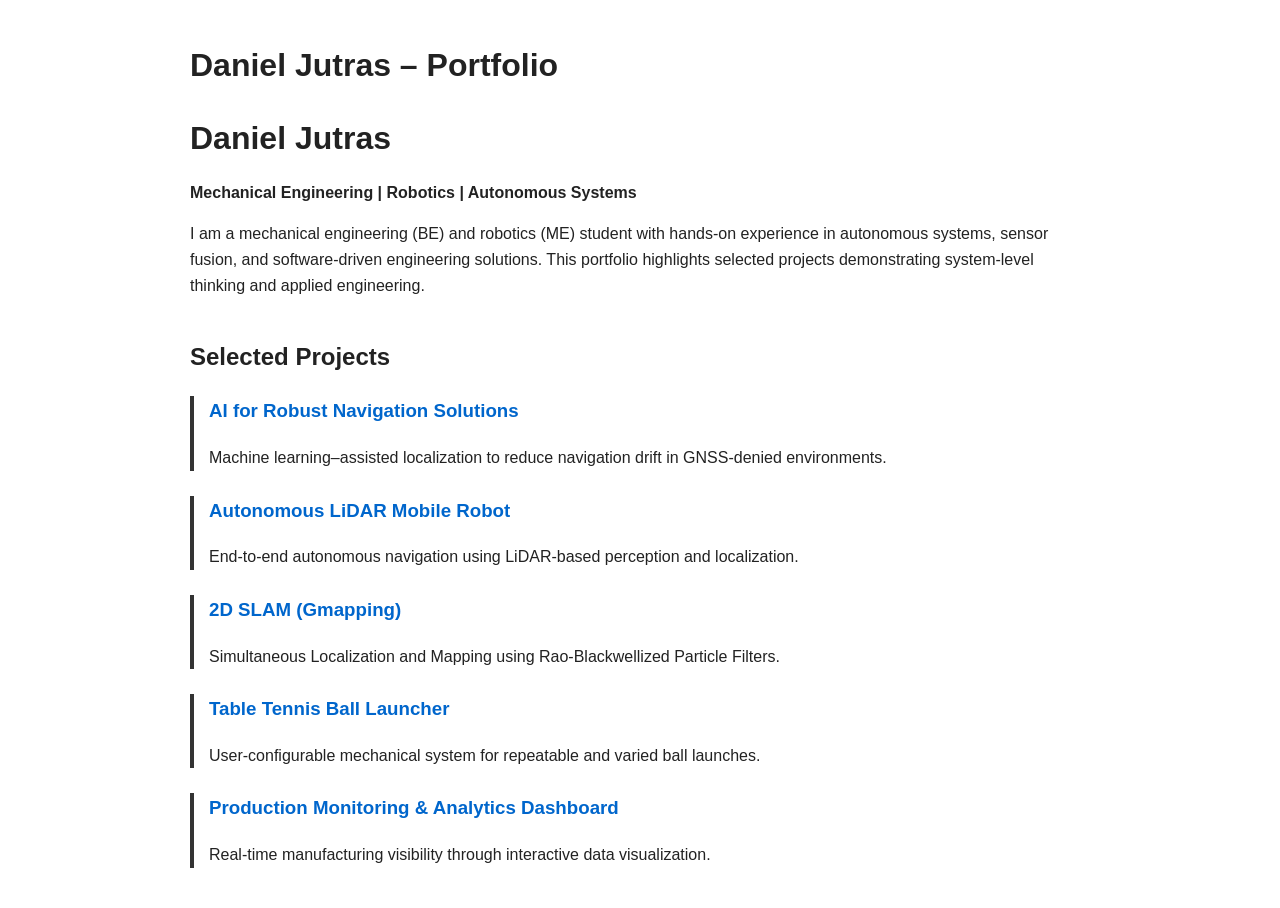
<file: index.html>
<h1>Daniel Jutras – Portfolio</h1>
<!DOCTYPE html>
<html lang="en">
<head>
  <meta charset="UTF-8">
  <meta name="viewport" content="width=device-width, initial-scale=1.0">
  <title>Daniel Jutras | Engineering Portfolio</title>
  <style>
    body {
      font-family: Arial, sans-serif;
      max-width: 900px;
      margin: 40px auto;
      padding: 0 20px;
      line-height: 1.6;
      color: #222;
    }
    h1 {
      margin-bottom: 0;
    }
    h2 {
      margin-top: 40px;
    }
    .project {
      border-left: 4px solid #333;
      padding-left: 15px;
      margin-bottom: 25px;
    }
    a {
      color: #0066cc;
      text-decoration: none;
    }
    a:hover {
      text-decoration: underline;
    }
  </style>
</head>
<body>

<h1>Daniel Jutras</h1>
<p><strong>Mechanical Engineering | Robotics | Autonomous Systems</strong></p>

<p>
  I am a mechanical engineering (BE) and robotics (ME) student with hands-on experience in autonomous systems,
  sensor fusion, and software-driven engineering solutions. This portfolio highlights
  selected projects demonstrating system-level thinking and applied engineering.
</p>

<h2>Selected Projects</h2>

<div class="project">
  <h3>
    <a href="projects/ai-robust-navigation/">AI for Robust Navigation Solutions</a>
  </h3>
  <p>
    Machine learning–assisted localization to reduce navigation drift in GNSS-denied environments.
  </p>
</div>

<div class="project">
  <h3>
    <a href="projects/autonomous-lidar-robot/">Autonomous LiDAR Mobile Robot</a>
  </h3>
  <p>
    End-to-end autonomous navigation using LiDAR-based perception and localization.
  </p>
</div>

<div class="project">
  <h3>
    <a href="projects/2d-slam-gmapping/">2D SLAM (Gmapping)</a>
  </h3>
  <p>
    Simultaneous Localization and Mapping using Rao-Blackwellized Particle Filters.
  </p>
</div>

<div class="project">
  <h3>
    <a href="projects/table-tennis-ball-launcher/">Table Tennis Ball Launcher</a>
  </h3>
  <p>
    User-configurable mechanical system for repeatable and varied ball launches.
  </p>
</div>

<div class="project">
  <h3>
    <a href="projects/production-dashboard/">Production Monitoring & Analytics Dashboard</a>
  </h3>
  <p>
    Real-time manufacturing visibility through interactive data visualization.
  </p>
</div>

<!-- Add more projects here -->

</body>
</html>
</file>
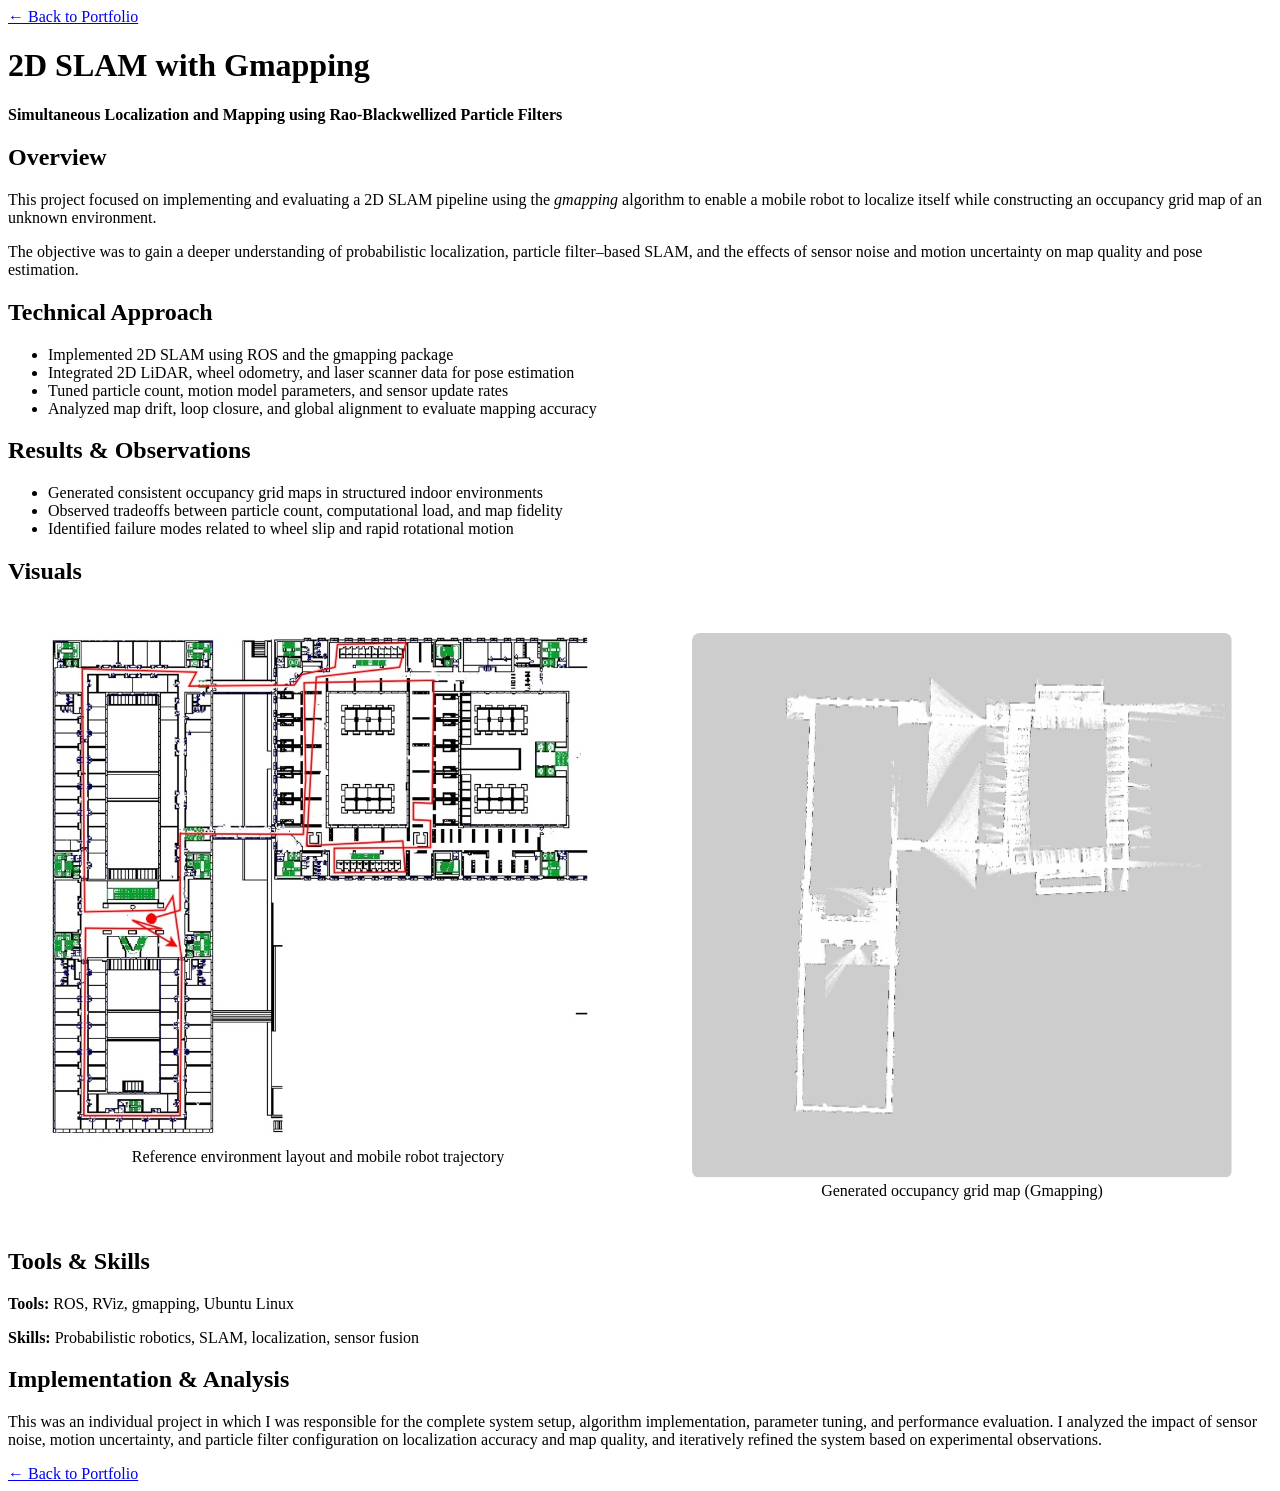
<file: projects/2d-slam-gmapping/index.html>
<!DOCTYPE html>
<html lang="en">
<head>
  <meta charset="UTF-8" />
  <title>2D SLAM with Gmapping</title>
  <meta name="viewport" content="width=device-width, initial-scale=1.0" />

  <link rel="stylesheet" href="../../style.css" />
</head>
<body>

<nav>
  <a href="../../">← Back to Portfolio</a>
</nav>

<main>
  <h1>2D SLAM with Gmapping</h1>
  <p><strong>Simultaneous Localization and Mapping using Rao-Blackwellized Particle Filters</strong></p>

  <section>
    <h2>Overview</h2>
    <p>
      This project focused on implementing and evaluating a 2D SLAM pipeline using the
      <em>gmapping</em> algorithm to enable a mobile robot to localize itself while
      constructing an occupancy grid map of an unknown environment.
    </p>
    <p>
      The objective was to gain a deeper understanding of probabilistic localization,
      particle filter–based SLAM, and the effects of sensor noise and motion uncertainty
      on map quality and pose estimation.
    </p>
  </section>

  <section>
    <h2>Technical Approach</h2>
    <ul>
      <li>Implemented 2D SLAM using ROS and the gmapping package</li>
      <li>Integrated 2D LiDAR, wheel odometry, and laser scanner data for pose estimation</li>
      <li>Tuned particle count, motion model parameters, and sensor update rates</li>
      <li>Analyzed map drift, loop closure, and global alignment to evaluate mapping accuracy</li>
    </ul>
  </section>

  <section>
    <h2>Results & Observations</h2>
    <ul>
      <li>Generated consistent occupancy grid maps in structured indoor environments</li>
      <li>Observed tradeoffs between particle count, computational load, and map fidelity</li>
      <li>Identified failure modes related to wheel slip and rapid rotational motion</li>
    </ul>
  </section>

  <section>
  <h2>Visuals</h2>

  <div class="image-grid">
  <figure>
    <img src="images/reference_map.jpeg" alt="Reference environment layout and mobile robot trajectory" />
    <figcaption>Reference environment layout and mobile robot trajectory</figcaption>
  </figure>

  <figure>
    <img src="images/generated_map.jpeg" alt="Generated SLAM map" />
    <figcaption>Generated occupancy grid map (Gmapping)</figcaption>
  </figure>
  </div>
  <section>


  <section>
    <h2>Tools & Skills</h2>
    <p><strong>Tools:</strong> ROS, RViz, gmapping, Ubuntu Linux</p>
    <p><strong>Skills:</strong> Probabilistic robotics, SLAM, localization, sensor fusion</p>
  </section>

<section>
  <h2>Implementation & Analysis</h2>
  <p>
    This was an individual project in which I was responsible for the complete
    system setup, algorithm implementation, parameter tuning, and performance
    evaluation. I analyzed the impact of sensor noise, motion uncertainty, and
    particle filter configuration on localization accuracy and map quality, and
    iteratively refined the system based on experimental observations.
  </p>
</section>

</main>

<nav>
  <a href="../../">← Back to Portfolio</a>
</nav>

</body>
</html>
</file>
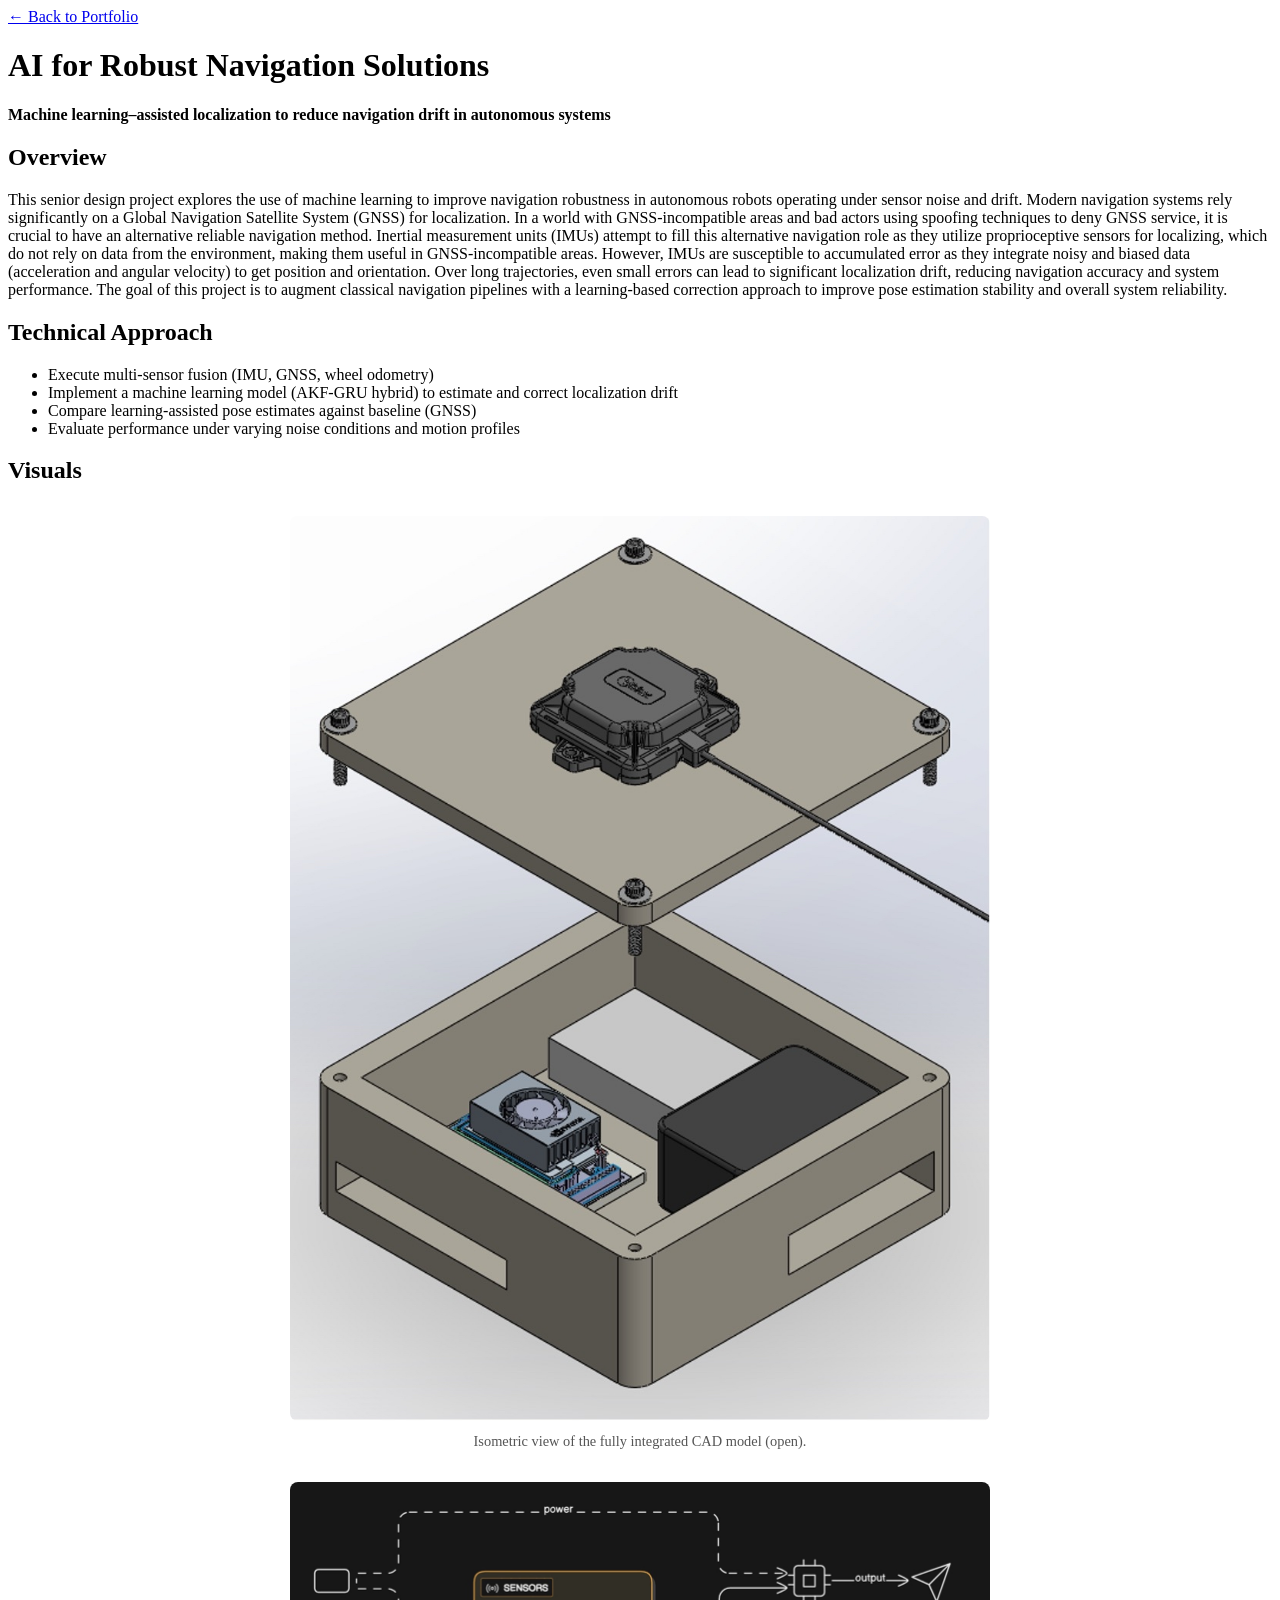
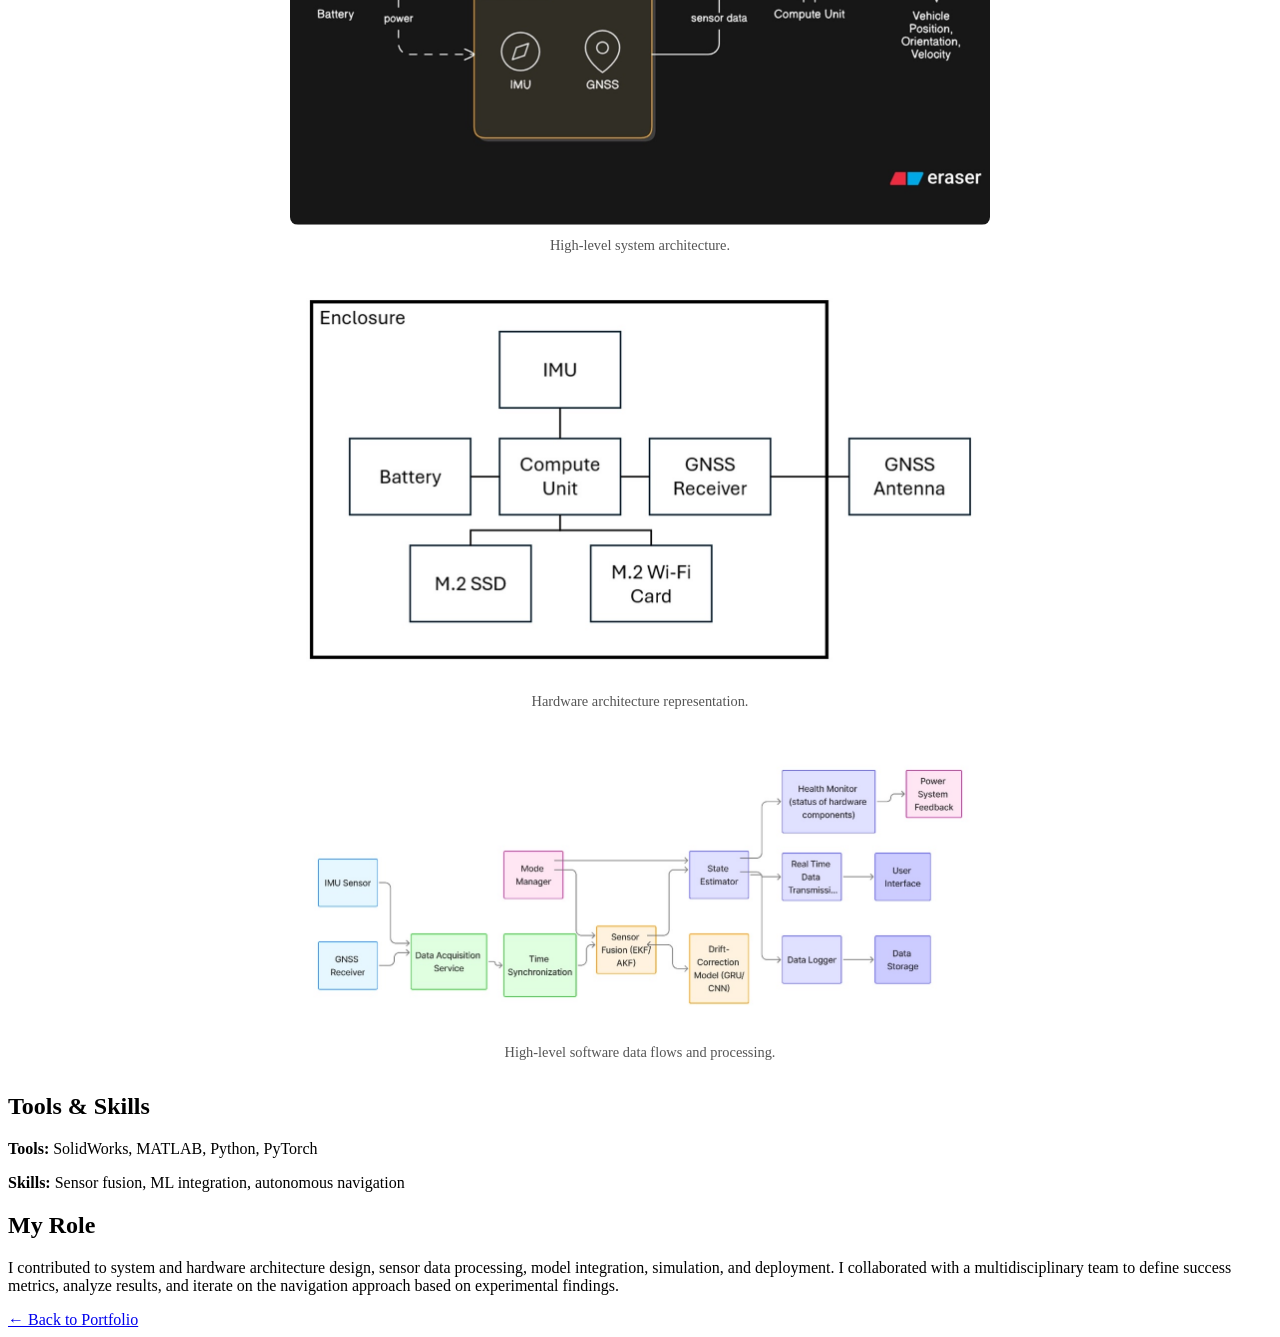
<file: projects/ai-robust-navigation/index.html>
<!DOCTYPE html>
<html lang="en">
<head>
  <meta charset="UTF-8" />
  <title>AI for Robust Navigation Solutions</title>
  <meta name="viewport" content="width=device-width, initial-scale=1.0" />

  <link rel="stylesheet" href="../../style.css" />
</head>
<body>

<nav>
  <a href="../../">← Back to Portfolio</a>
</nav>

<main>
  <h1>AI for Robust Navigation Solutions</h1>
  <p><strong>Machine learning–assisted localization to reduce navigation drift in autonomous systems</strong></p>

  <section>
    <h2>Overview</h2>
    <p>
      This senior design project explores the use of machine learning to improve navigation robustness in autonomous robots operating under sensor noise and drift. Modern navigation systems rely significantly on a Global Navigation Satellite System (GNSS) for localization. In a world with GNSS-incompatible areas and bad actors using spoofing techniques to deny GNSS service, it is crucial to have an alternative reliable navigation method. Inertial measurement units (IMUs) attempt to fill this alternative navigation role as they utilize proprioceptive sensors for localizing, which do not rely on data from the environment, making them useful in GNSS-incompatible areas. However, IMUs are susceptible to accumulated error as they integrate noisy and biased data (acceleration and angular velocity) to get position and orientation. Over long trajectories, even small errors can lead to significant localization drift, reducing navigation accuracy and system performance. The goal of this project is to augment classical navigation pipelines with a learning-based correction approach to improve pose estimation stability and overall system reliability.
    </p>
  </section>

  <section>
    <h2>Technical Approach</h2>
    <ul>
      <li>Execute multi-sensor fusion (IMU, GNSS, wheel odometry)</li>
      <li>Implement a machine learning model (AKF-GRU hybrid) to estimate and correct localization drift</li>
      <li>Compare learning-assisted pose estimates against baseline (GNSS)</li>
      <li>Evaluate performance under varying noise conditions and motion profiles</li>
    </ul>
  </section>
  
  </section>
    <h2>Visuals</h2>
    
    <figure class="project-figure">
      <img src="images/CAD_model.jpeg" alt="CAD Model" />
      <figcaption>
        Isometric view of the fully integrated CAD model (open).
      </figcaption>
    </figure>
    
    <figure class="project-figure">
      <img src="images/architecture.jpeg" alt="System Architecture" />
      <figcaption>
        High-level system architecture.
      </figcaption>
    </figure>
      
    <figure class="project-figure">
      <img src="images/hardware_architecture.jpeg" alt="Hardware Architecture" />
      <figcaption>
        Hardware architecture representation.
      </figcaption>
    </figure>
      
    <figure class="project-figure">
      <img src="images/software_architecture.jpeg" alt="Software Architecture" />
      <figcaption>
        High-level software data flows and processing.
      </figcaption>
    </figure>
  </section>

  <section>
    <h2>Tools & Skills</h2>
    <p><strong>Tools:</strong> SolidWorks, MATLAB, Python, PyTorch</p>
    <p><strong>Skills:</strong> Sensor fusion, ML integration, autonomous navigation</p>
  </section>

<section>
    <h2>My Role</h2>
    <p>
      I contributed to system and hardware architecture design, sensor data processing, model integration, simulation, and deployment. I collaborated with a multidisciplinary team to define success metrics, analyze results, and iterate on the navigation approach based on experimental findings.
    </p>
  </section>

</main>

<nav>
  <a href="../../">← Back to Portfolio</a>
</nav>

</body>
</html>
</file>
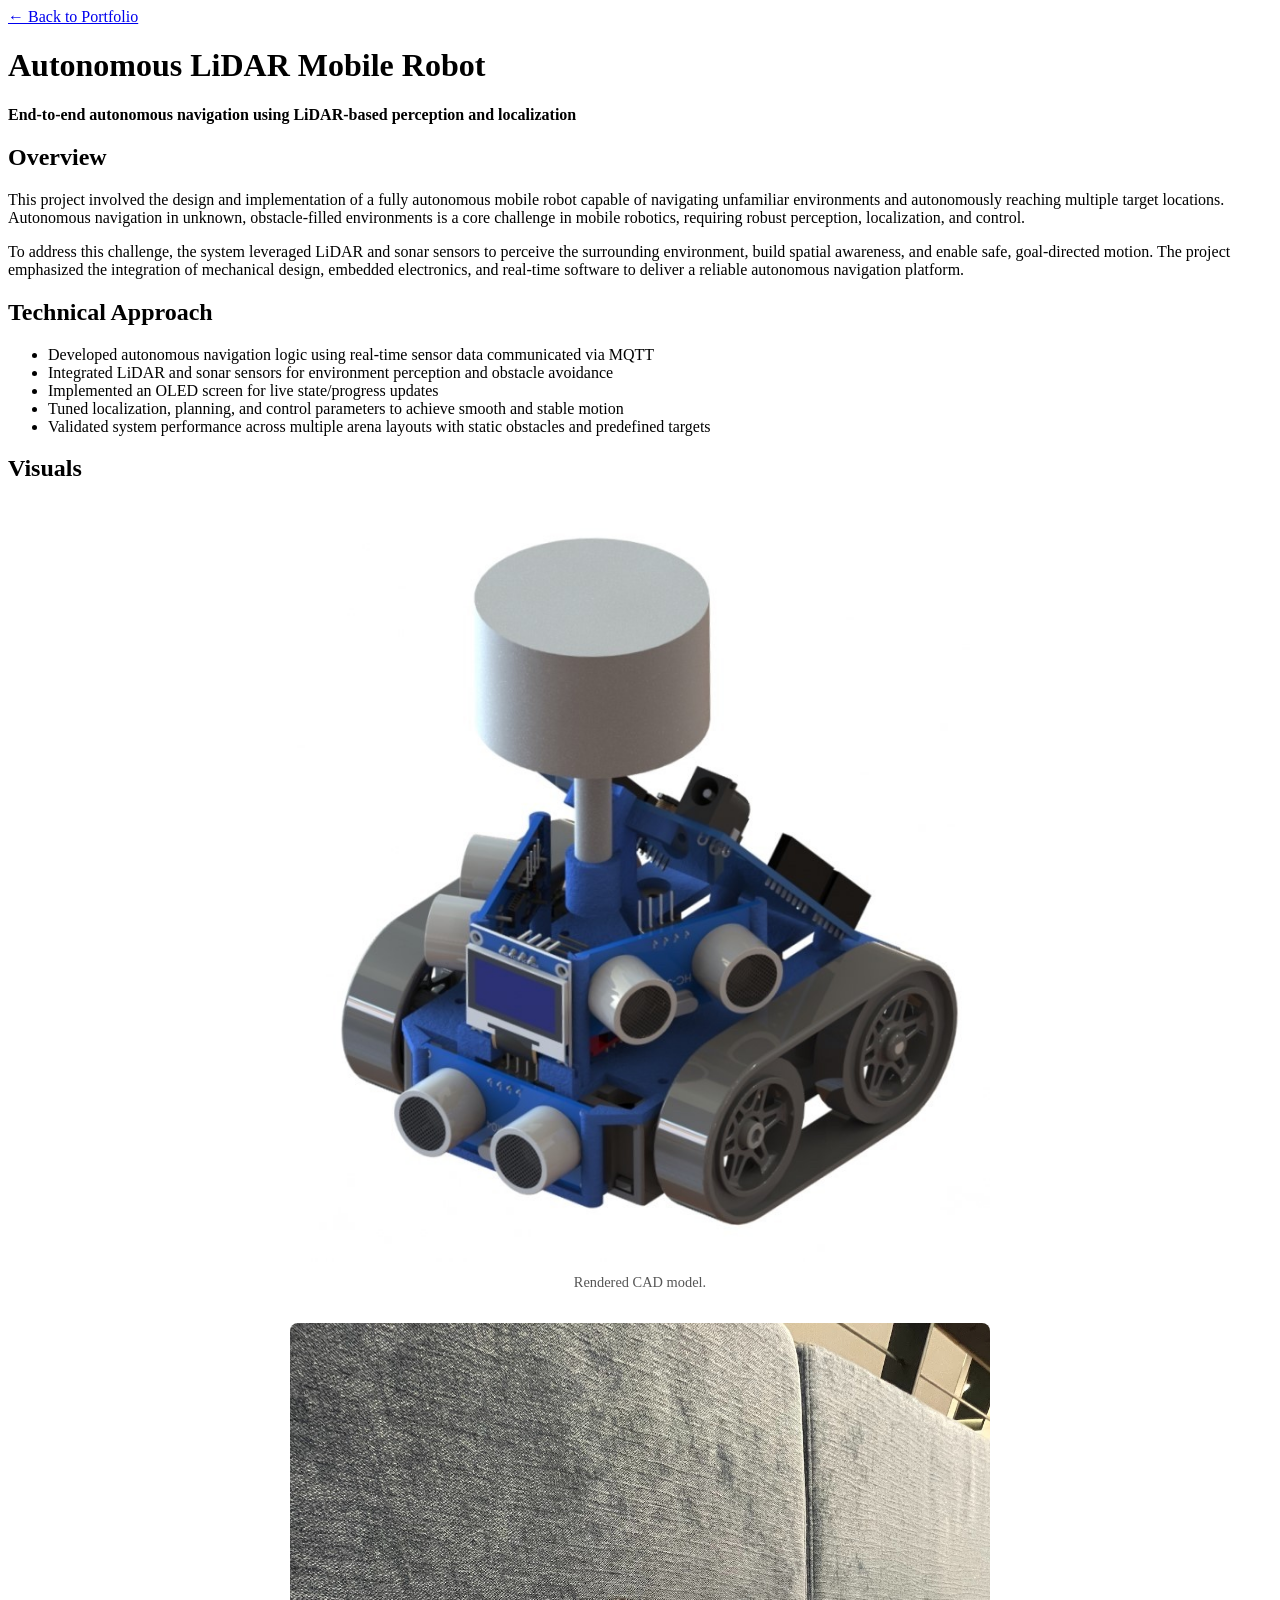
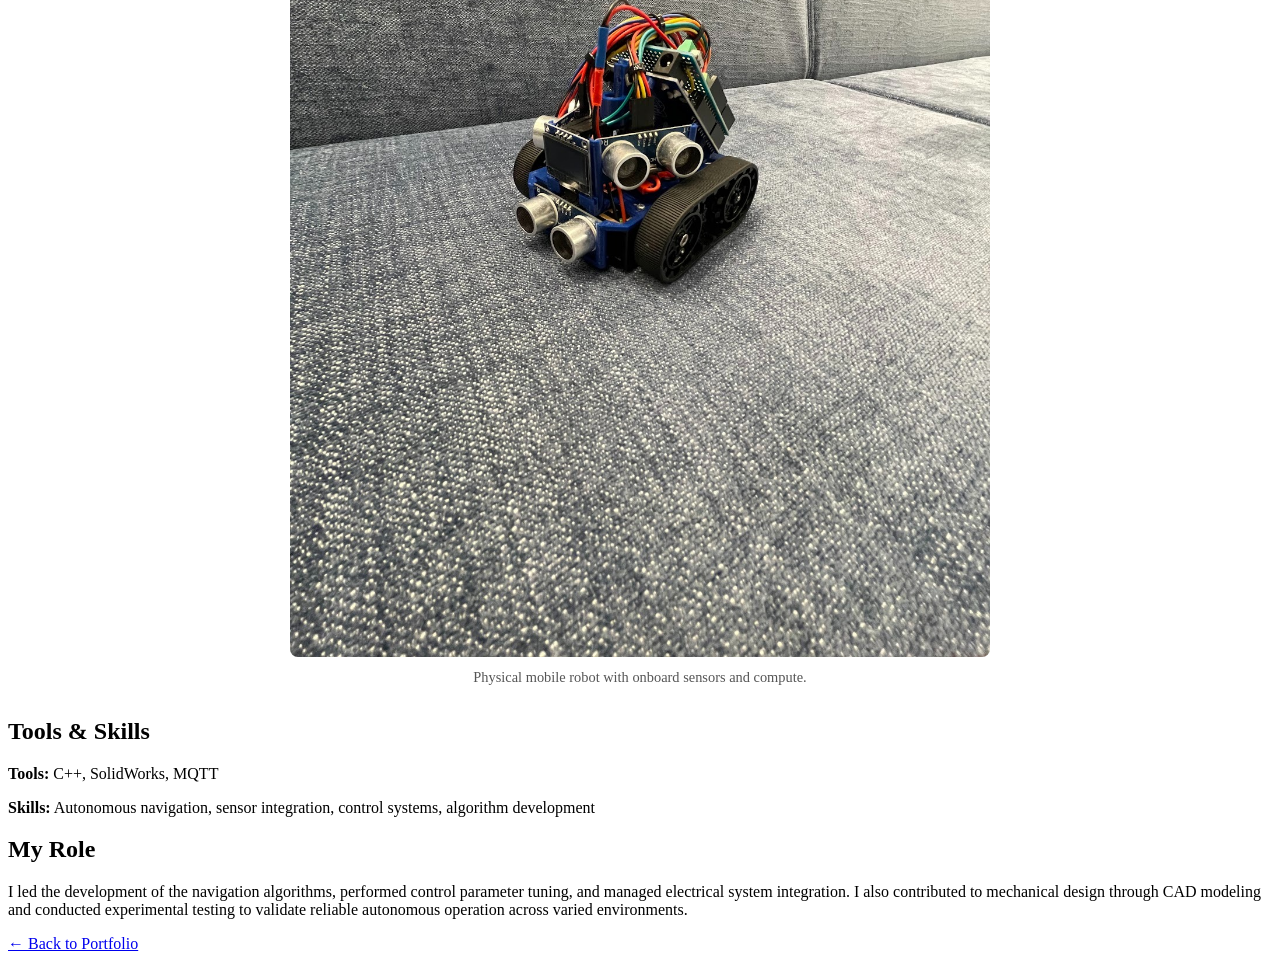
<file: projects/autonomous-lidar-robot/index.html>
<!DOCTYPE html>
<html lang="en">
<head>
  <meta charset="UTF-8" />
  <title>Autonomous LiDAR Mobile Robot</title>
  <meta name="viewport" content="width=device-width, initial-scale=1.0" />

  <link rel="stylesheet" href="../../style.css" />
</head>
<body>

<nav>
  <a href="../../">← Back to Portfolio</a>
</nav>

<main>
  <h1>Autonomous LiDAR Mobile Robot</h1>
  <p><strong>End-to-end autonomous navigation using LiDAR-based perception and localization</strong></p>

  <section>
    <h2>Overview</h2>
    <p>
      This project involved the design and implementation of a fully autonomous mobile robot capable of
      navigating unfamiliar environments and autonomously reaching multiple target locations.
      Autonomous navigation in unknown, obstacle-filled environments is a core challenge in mobile
      robotics, requiring robust perception, localization, and control.
    </p>
    <p>
      To address this challenge, the system leveraged LiDAR and sonar sensors to perceive the
      surrounding environment, build spatial awareness, and enable safe, goal-directed motion.
      The project emphasized the integration of mechanical design, embedded electronics, and
      real-time software to deliver a reliable autonomous navigation platform.
    </p>
  </section>

  <section>
    <h2>Technical Approach</h2>
    <ul>
      <li>Developed autonomous navigation logic using real-time sensor data communicated via MQTT</li>
      <li>Integrated LiDAR and sonar sensors for environment perception and obstacle avoidance</li>
      <li>Implemented an OLED screen for live state/progress updates</li>
      <li>Tuned localization, planning, and control parameters to achieve smooth and stable motion</li>
      <li>Validated system performance across multiple arena layouts with static obstacles and predefined targets</li>
    </ul>
  </section>

  </section>
    <h2>Visuals</h2>
    <figure class="project-figure">
      <img src="images/robot_render.jpeg" alt="Rendered CAD model" />
      <figcaption>
        Rendered CAD model.
      </figcaption>
    </figure>
    
    <figure class="project-figure">
      <img src="images/robot.png" alt="Physical mobile robot with onboard sensors and compute" />
      <figcaption>
        Physical mobile robot with onboard sensors and compute.
      </figcaption>
    </figure>
  </section>
  
  <section>
    <h2>Tools & Skills</h2>
    <p><strong>Tools:</strong> C++, SolidWorks, MQTT</p>
    <p><strong>Skills:</strong> Autonomous navigation, sensor integration, control systems, algorithm development</p>
  </section>

  <section>
    <h2>My Role</h2>
    <p>
      I led the development of the navigation algorithms, performed control parameter tuning, and
      managed electrical system integration. I also contributed to mechanical design through CAD
      modeling and conducted experimental testing to validate reliable autonomous operation
      across varied environments.
    </p>
  </section>

</main>

<nav>
  <a href="../../">← Back to Portfolio</a>
</nav>

</body>
</html>
</file>
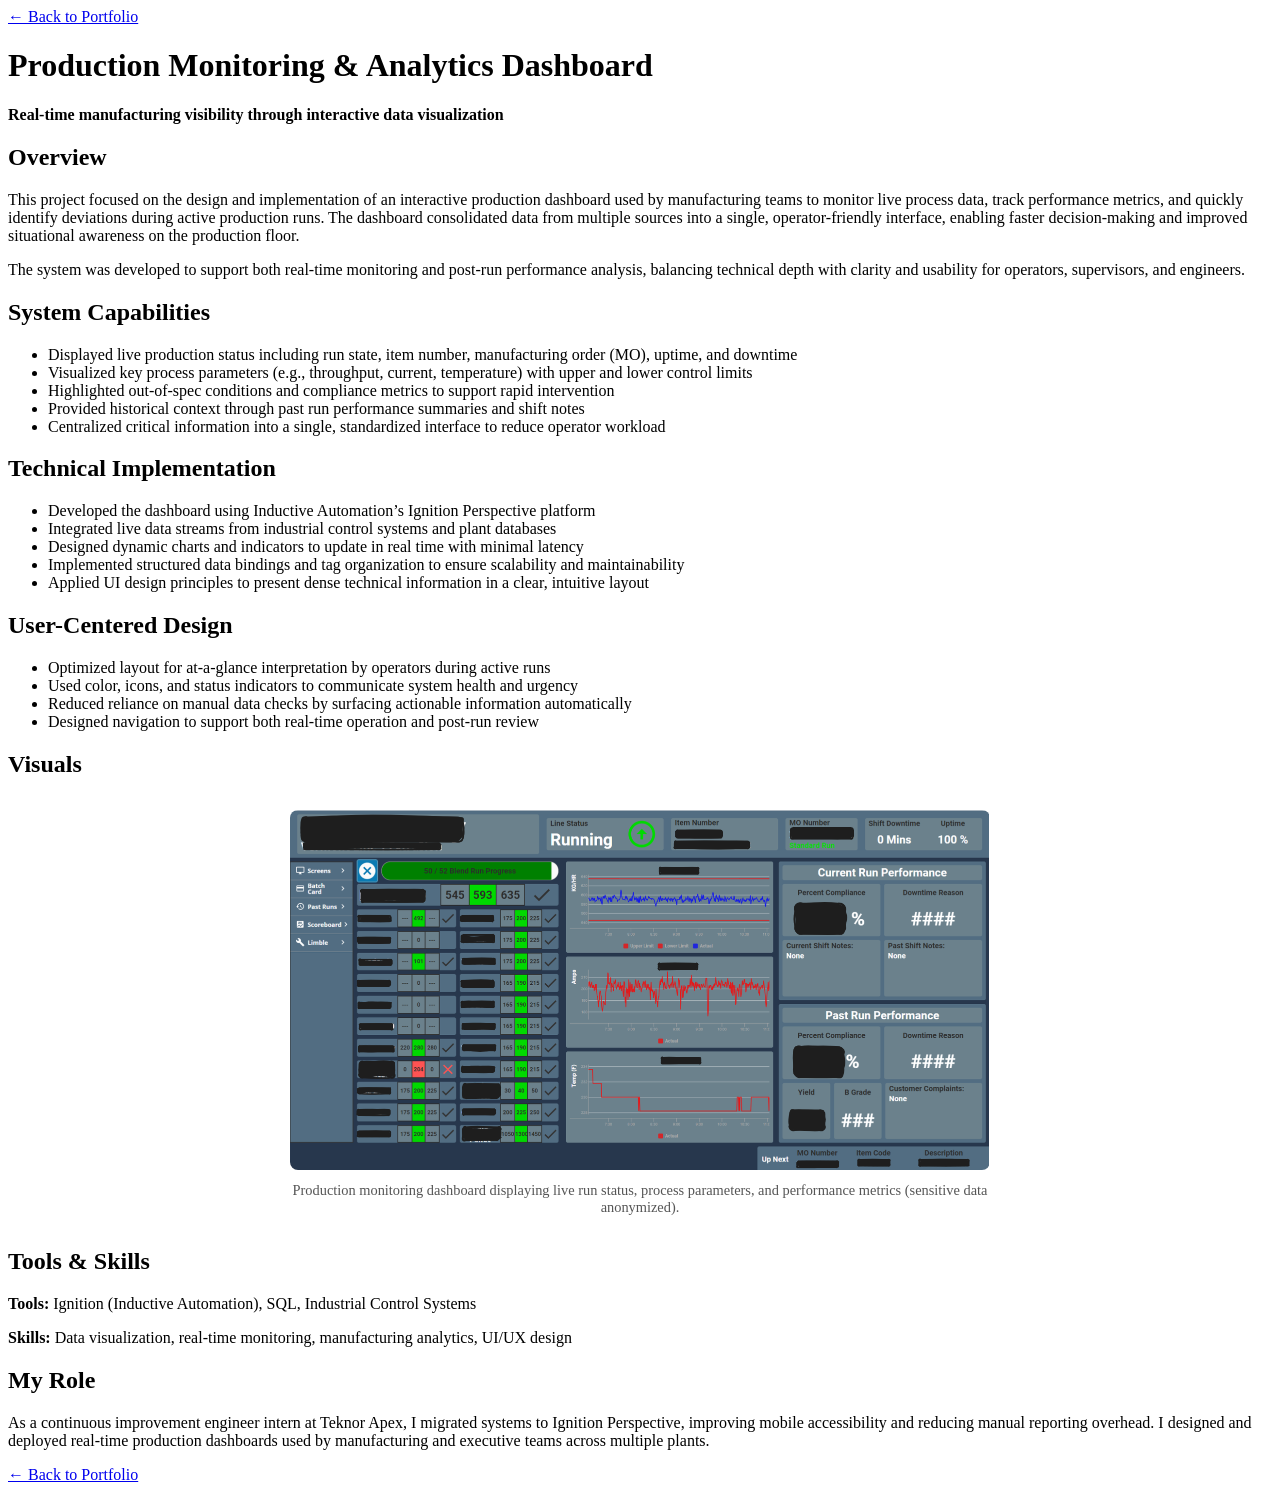
<file: projects/production-dashboard/index.html>
<!DOCTYPE html>
<html lang="en">
<head>
  <meta charset="UTF-8" />
  <title>Production Monitoring & Analytics Dashboard</title>
  <meta name="viewport" content="width=device-width, initial-scale=1.0" />

  <!-- Global stylesheet -->
  <link rel="stylesheet" href="../../style.css" />
</head>
<body>

<nav>
  <a href="../../">← Back to Portfolio</a>
</nav>

<main>
  <h1>Production Monitoring & Analytics Dashboard</h1>
  <p><strong>Real-time manufacturing visibility through interactive data visualization</strong></p>

  <section>
    <h2>Overview</h2>
    <p>
      This project focused on the design and implementation of an interactive production dashboard used by manufacturing teams to monitor live process data, track performance metrics, and quickly identify deviations during active production runs. The dashboard consolidated data from multiple sources into a single, operator-friendly interface, enabling faster decision-making and improved situational awareness on the production floor.
    </p>
    <p>
      The system was developed to support both real-time monitoring and post-run performance analysis, balancing technical depth with clarity and usability for operators, supervisors, and engineers.
    </p>
  </section>

  <section>
    <h2>System Capabilities</h2>
    <ul>
      <li>Displayed live production status including run state, item number, manufacturing order (MO), uptime, and downtime</li>
      <li>Visualized key process parameters (e.g., throughput, current, temperature) with upper and lower control limits</li>
      <li>Highlighted out-of-spec conditions and compliance metrics to support rapid intervention</li>
      <li>Provided historical context through past run performance summaries and shift notes</li>
      <li>Centralized critical information into a single, standardized interface to reduce operator workload</li>
    </ul>
  </section>

  <section>
    <h2>Technical Implementation</h2>
    <ul>
      <li>Developed the dashboard using Inductive Automation’s Ignition Perspective platform</li>
      <li>Integrated live data streams from industrial control systems and plant databases</li>
      <li>Designed dynamic charts and indicators to update in real time with minimal latency</li>
      <li>Implemented structured data bindings and tag organization to ensure scalability and maintainability</li>
      <li>Applied UI design principles to present dense technical information in a clear, intuitive layout</li>
    </ul>
  </section>

  <section>
    <h2>User-Centered Design</h2>
    <ul>
      <li>Optimized layout for at-a-glance interpretation by operators during active runs</li>
      <li>Used color, icons, and status indicators to communicate system health and urgency</li>
      <li>Reduced reliance on manual data checks by surfacing actionable information automatically</li>
      <li>Designed navigation to support both real-time operation and post-run review</li>
    </ul>
  </section>

  <section>
    <h2>Visuals</h2>
    <figure class="project-figure">
      <img src="images/production_dashboard.png" alt="Production monitoring dashboard interface" />
      <figcaption>
        Production monitoring dashboard displaying live run status, process parameters, and performance metrics
        (sensitive data anonymized).
      </figcaption>
    </figure>
  </section>

  <section>
    <h2>Tools & Skills</h2>
    <p><strong>Tools:</strong> Ignition (Inductive Automation), SQL, Industrial Control Systems</p>
    <p><strong>Skills:</strong> Data visualization, real-time monitoring, manufacturing analytics, UI/UX design</p>
  </section>

  <section>
    <h2>My Role</h2>
    <p>
      As a continuous improvement engineer intern at Teknor Apex, I migrated systems to Ignition Perspective, improving mobile accessibility and reducing manual reporting overhead. I designed and deployed real-time production dashboards used by manufacturing and executive teams across multiple plants. 
    </p>
  </section>


</main>

  <nav>
    <a href="../../">← Back to Portfolio</a>
  </nav>

</body>
</html>
</file>
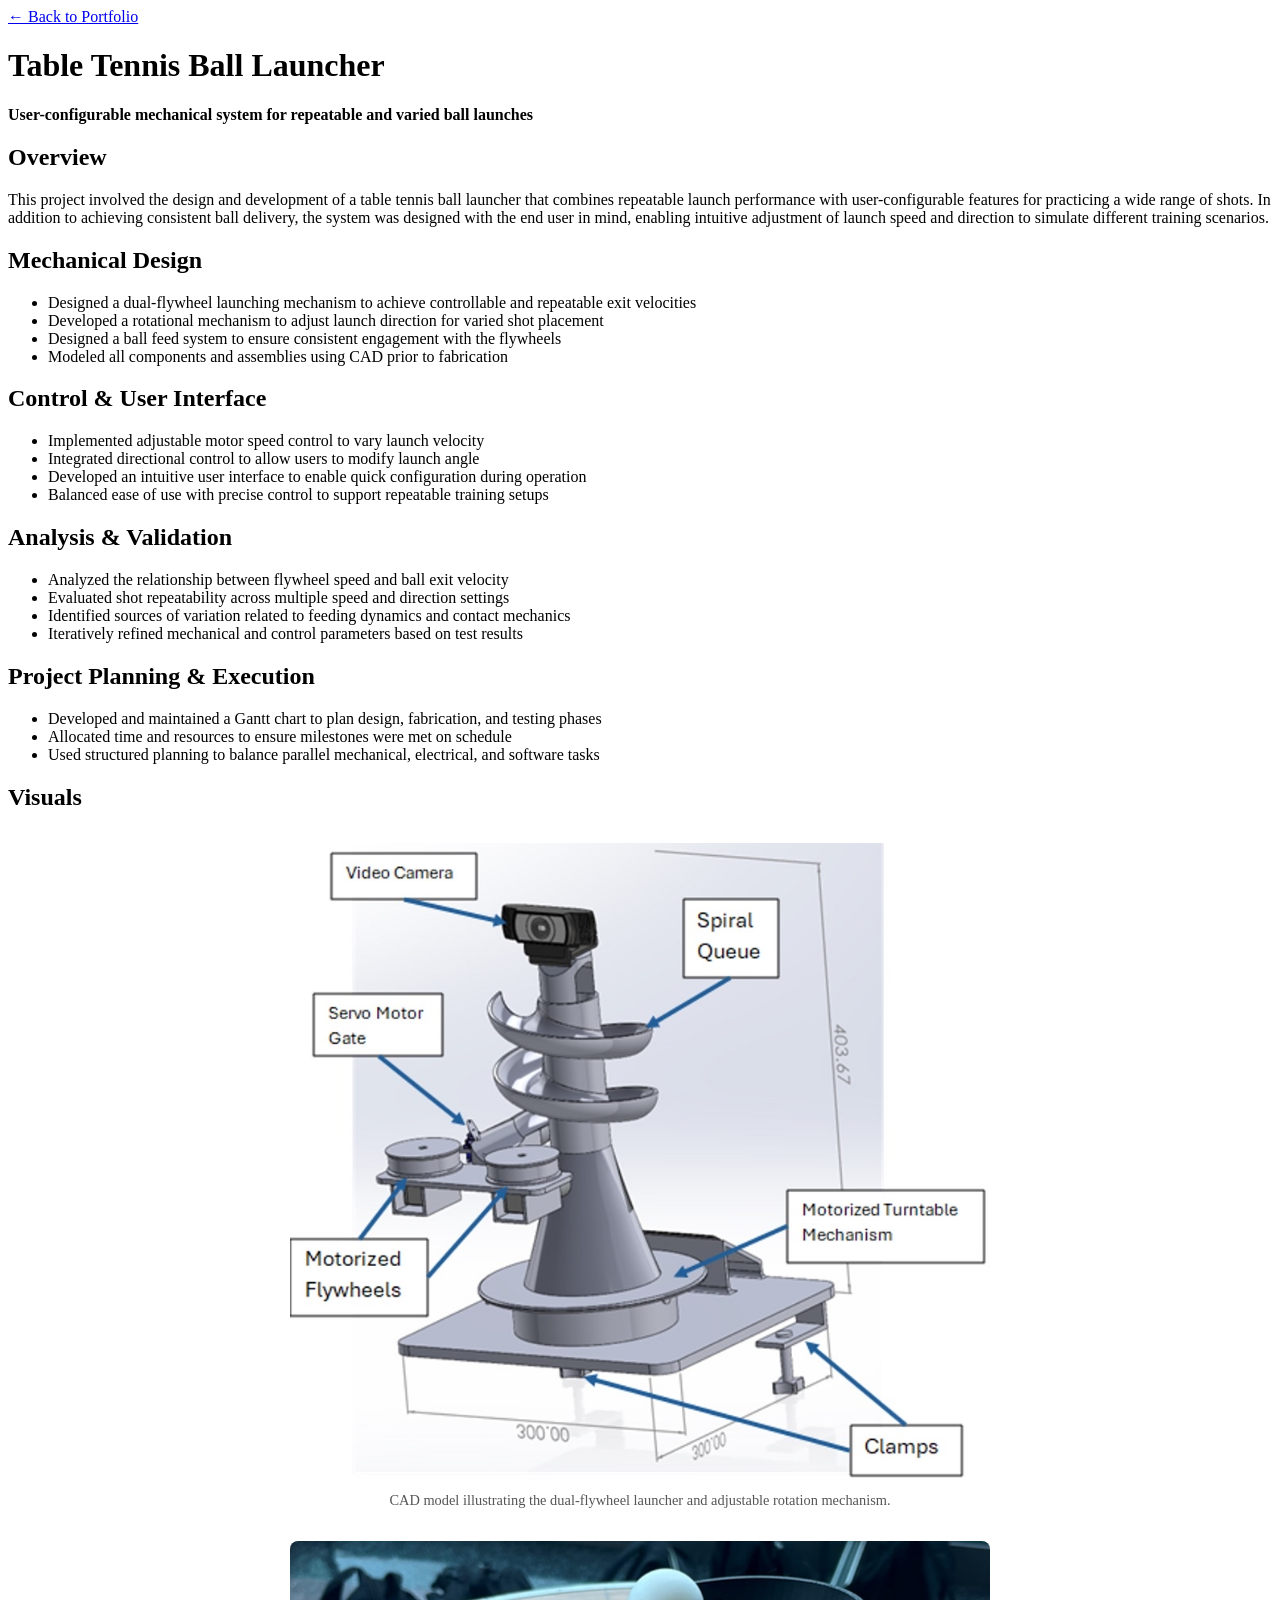
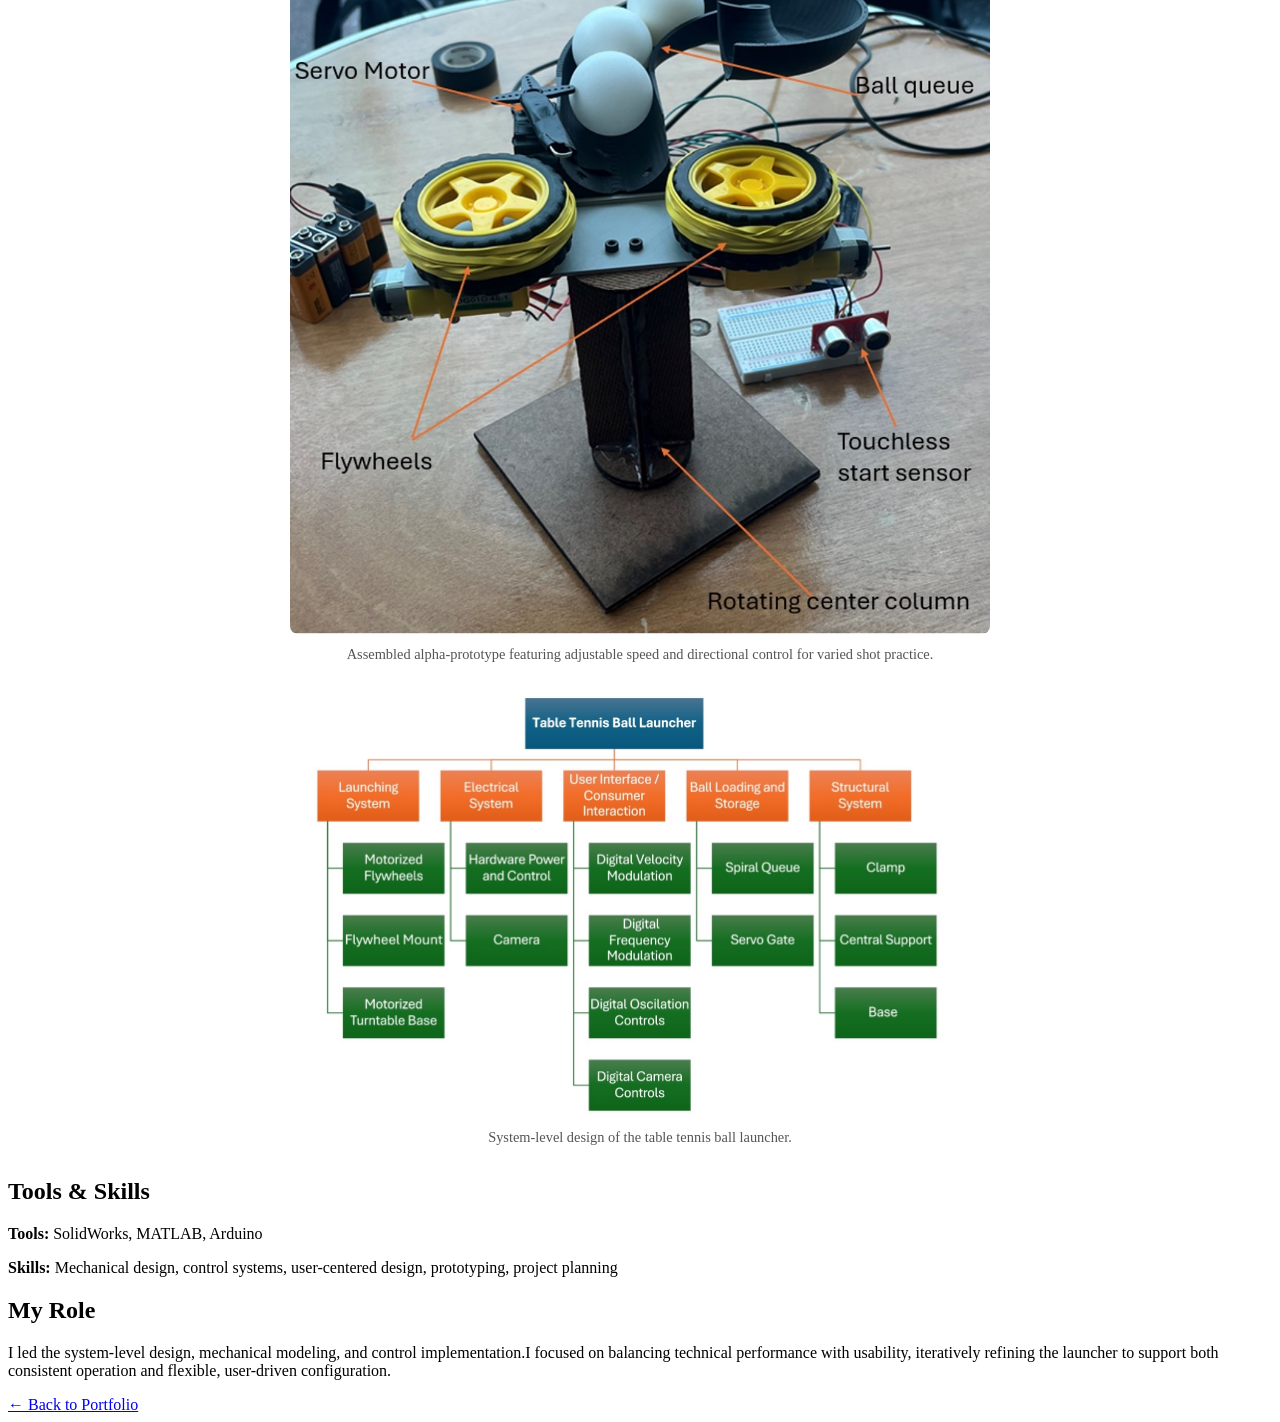
<file: projects/table-tennis-ball-launcher/index.html>
<!DOCTYPE html>
<html lang="en">
<head>
  <meta charset="UTF-8" />
  <title>Table Tennis Ball Launcher</title>
  <meta name="viewport" content="width=device-width, initial-scale=1.0" />

  <link rel="stylesheet" href="../../style.css" />
</head>
<body>

<nav>
  <a href="../../">← Back to Portfolio</a>
</nav>

<main>
  <h1>Table Tennis Ball Launcher</h1>
  <p><strong>User-configurable mechanical system for repeatable and varied ball launches</strong></p>

  <section>
    <h2>Overview</h2>
    <p>
      This project involved the design and development of a table tennis ball launcher
      that combines repeatable launch performance with user-configurable features for
      practicing a wide range of shots. In addition to achieving consistent ball delivery,
      the system was designed with the end user in mind, enabling intuitive adjustment of
      launch speed and direction to simulate different training scenarios.
    </p>
  </section>

  <section>
    <h2>Mechanical Design</h2>
    <ul>
      <li>Designed a dual-flywheel launching mechanism to achieve controllable and repeatable exit velocities</li>
      <li>Developed a rotational mechanism to adjust launch direction for varied shot placement</li>
      <li>Designed a ball feed system to ensure consistent engagement with the flywheels</li>
      <li>Modeled all components and assemblies using CAD prior to fabrication</li>
    </ul>
  </section>

  <section>
    <h2>Control & User Interface</h2>
    <ul>
      <li>Implemented adjustable motor speed control to vary launch velocity</li>
      <li>Integrated directional control to allow users to modify launch angle</li>
      <li>Developed an intuitive user interface to enable quick configuration during operation</li>
      <li>Balanced ease of use with precise control to support repeatable training setups</li>
    </ul>
  </section>

  <section>
    <h2>Analysis & Validation</h2>
    <ul>
      <li>Analyzed the relationship between flywheel speed and ball exit velocity</li>
      <li>Evaluated shot repeatability across multiple speed and direction settings</li>
      <li>Identified sources of variation related to feeding dynamics and contact mechanics</li>
      <li>Iteratively refined mechanical and control parameters based on test results</li>
    </ul>
  </section>

  <section>
    <h2>Project Planning & Execution</h2>
    <ul>
      <li>Developed and maintained a Gantt chart to plan design, fabrication, and testing phases</li>
      <li>Allocated time and resources to ensure milestones were met on schedule</li>
      <li>Used structured planning to balance parallel mechanical, electrical, and software tasks</li>
    </ul>
  </section>

  <section>
    <h2>Visuals</h2>
    <figure class="project-figure">
      <img src="images/CAD_model.jpeg" alt="CAD model of table tennis ball launcher" />
      <figcaption>
        CAD model illustrating the dual-flywheel launcher and adjustable rotation mechanism.
      </figcaption>
    </figure>

    <figure class="project-figure">
      <img src="images/launcher_prototype.jpeg" alt="Physical prototype of table tennis ball launcher" />
      <figcaption>
        Assembled alpha-prototype featuring adjustable speed and directional control for varied shot practice.
      </figcaption>
    </figure>
    
    <figure class="project-figure">
      <img src="images/system-level_design.jpeg" alt="System-level design of table tennis ball launcher" />
      <figcaption>
        System-level design of the table tennis ball launcher.
      </figcaption>
    </figure>
  </section>

  <section>
    <h2>Tools & Skills</h2>
    <p><strong>Tools:</strong> SolidWorks, MATLAB, Arduino</p>
    <p><strong>Skills:</strong> Mechanical design, control systems, user-centered design, prototyping, project planning</p>
  </section>

  <section>
    <h2>My Role</h2>
    <p>
      I led the system-level design, mechanical modeling, and control implementation.I focused on balancing technical performance with usability, iteratively
      refining the launcher to support both consistent operation and flexible,
      user-driven configuration.
    </p>
  </section>

</main>

<nav>
  <a href="../../">← Back to Portfolio</a>
</nav>

</body>
</html>
</file>
<file: style.css>
.project-figure {
  margin: 2rem auto;
  max-width: 700px;
  text-align: center;
}

.project-figure img {
  width: 100%;
  height: auto;
  border-radius: 8px;
}

.project-figure figcaption {
  margin-top: 0.5rem;
  font-size: 0.9rem;
  color: #555;
}

.image-grid {
  display: grid;
  grid-template-columns: repeat(auto-fit, minmax(280px, 1fr));
  gap: 1.5rem;
  margin: 2rem 0;
}

.image-grid figure {
  text-align: center;
}

.image-grid img {
  width: 100%;
  border-radius: 8px;
}
</file>
